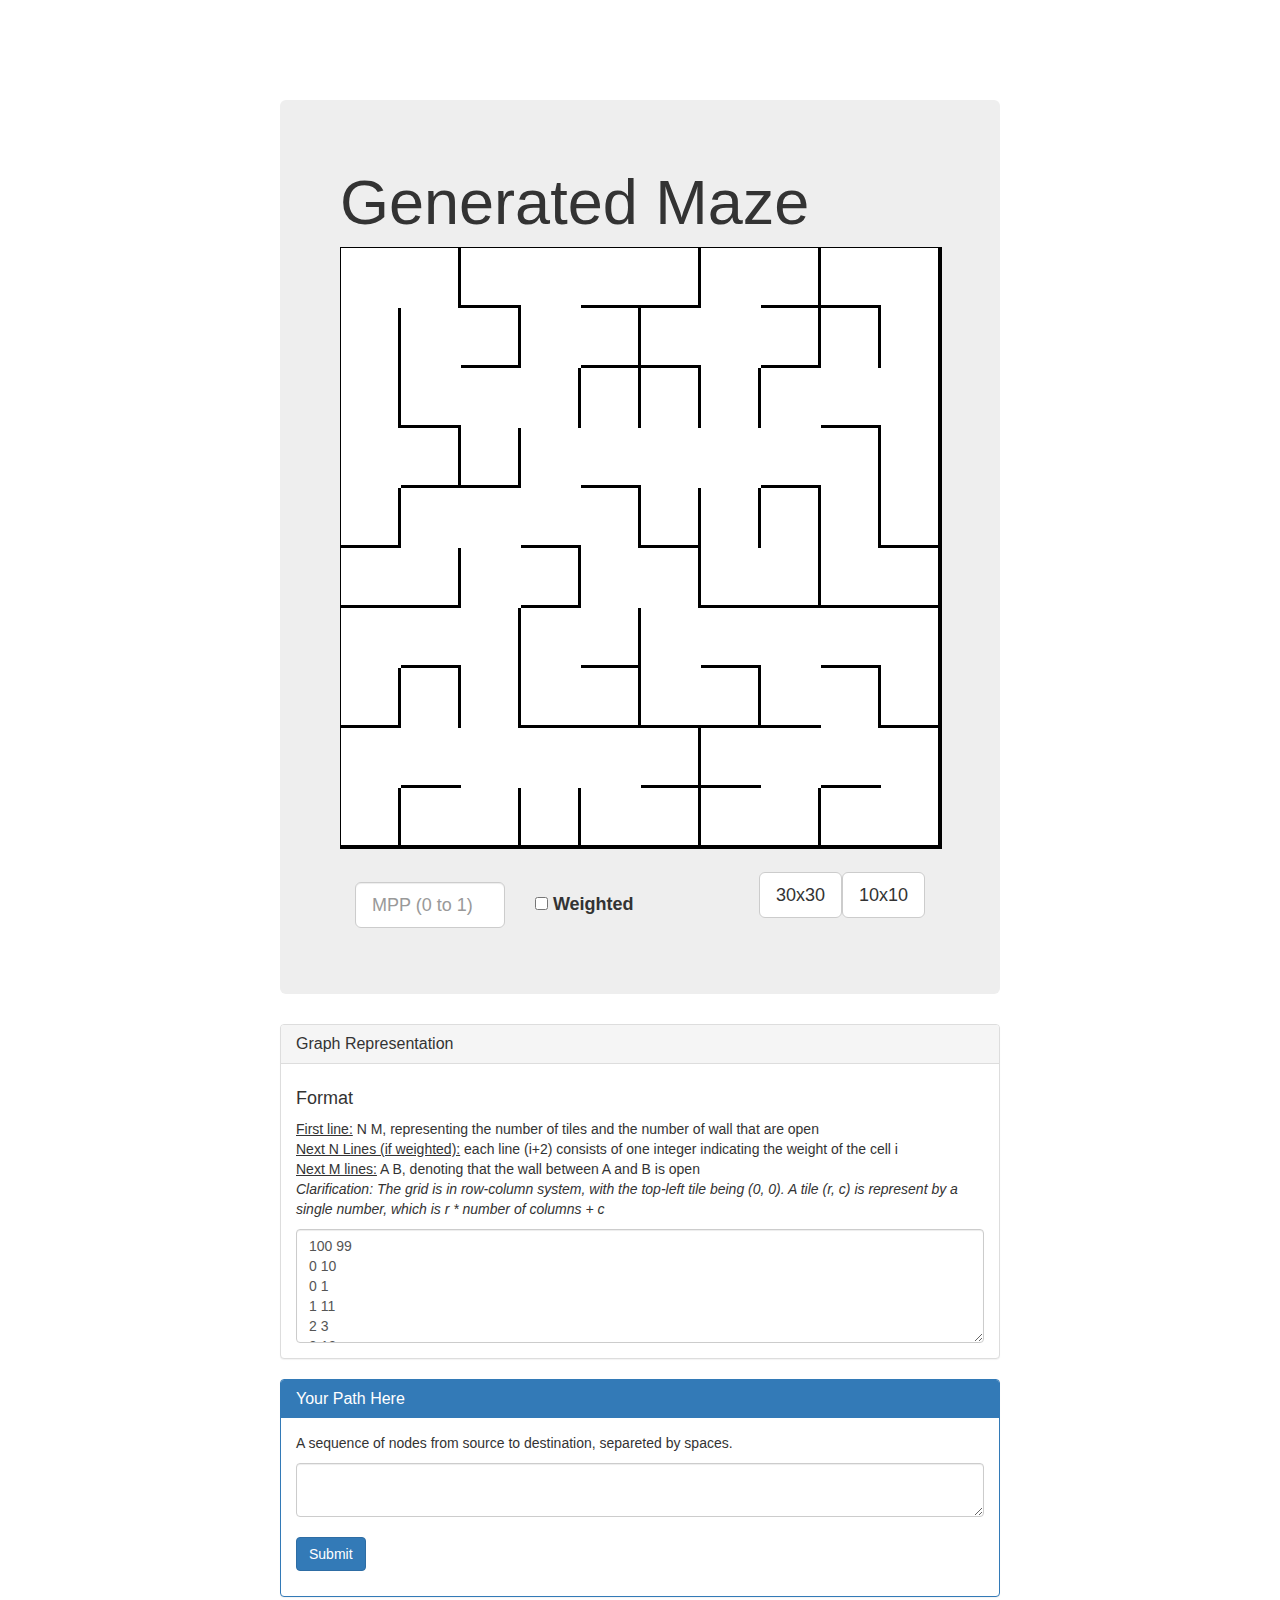
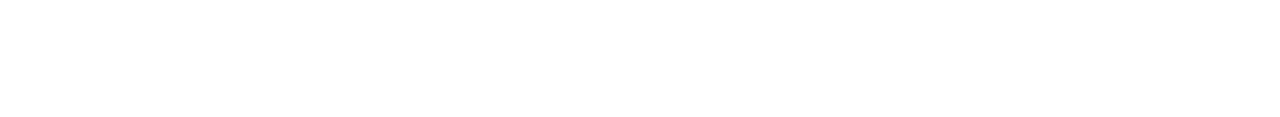
<file: index.html>
<!DOCTYPE html>
<html lang="en">

<link rel="stylesheet" href="https://maxcdn.bootstrapcdn.com/bootstrap/3.3.0/css/bootstrap.min.css">
<link rel="stylesheet" href="webfiles/custom.css">
<script src="http://ajax.googleapis.com/ajax/libs/jquery/1.11.1/jquery.min.js"></script>
<script src="webfiles/maze-generator.js"></script>

<head>
    <title>Solve the Maze</title>
</head>

<body>
<div class="container">

    <!--<nav class="navbar navbar-inverse navbar-fixed-top" role="navigation">-->
          <!--<div class="container">-->
            <!--<div class="navbar-header">-->
              <!--<button type="button" class="navbar-toggle collapsed" data-toggle="collapse" data-target="#navbar" aria-expanded="false" aria-controls="navbar">-->
                <!--<span class="sr-only">Toggle navigation</span>-->
                <!--<span class="icon-bar"></span>-->
                <!--<span class="icon-bar"></span>-->
                <!--<span class="icon-bar"></span>-->
              <!--</button>-->
              <!--<a class="navbar-brand" href="#">Project name</a>-->
            <!--</div>-->
            <!--<div id="navbar" class="collapse navbar-collapse">-->
              <!--<ul class="nav navbar-nav">-->
                <!--<li class="active"><a href="#">Home</a></li>-->
                <!--<li><a href="#about">About</a></li>-->
                <!--<li><a href="#contact">Contact</a></li>-->
              <!--</ul>-->
            <!--</div>[>/.nav-collapse <]-->
          <!--</div>-->
    <!--</nav>-->

    <div class="container main" role="main">
        <div class="jumbotron">
            <h1>Generated Maze</h1>
            <p>
                <canvas id="maze-canvas" class="maze-canvas" width="600" height="600"> 
                </canvas>
            </p>
            <form class="navbar-form">
                <input type="text" id="mpp" class="form-control input-lg" placeholder="MPP (0 to 1)" />
                <label class="checkbox inline input-lg" style="margin: 10px">
                    <input type="checkbox" id="weighted" />
                    Weighted
                </label>
                <div id="generate-10-10" class="btn btn-default btn-lg pull-right">10x10</div>
                <div id="generate-30-30" class="btn btn-default btn-lg pull-right">30x30</div>
            </form>
        </div>

        <div id="feedback-placeholder">
        </div>

        <div class="panel panel-default">
            <div class="panel-heading">
                <h3 class="panel-title">Graph Representation</h3>
            </div>
            <div class="panel-body">
                <p>
                    <h4>Format</h4>
                    <u>First line:</u> N M, representing the number of tiles and the number of wall that are open<br>
                    <u>Next N Lines (if weighted):</u> each line (i+2) consists of one integer indicating the weight of the cell i<br>
                    <u>Next M lines:</u> A B, denoting that the wall between A and B is open<br>
                    <i>Clarification: The grid is in row-column system, with the top-left tile being (0, 0). A tile (r, c) is represent by a single number, which is r * number of columns + c</i>
                </p> 

                    
                <textarea id="graph-rep" class="form-control" rows="5"></textarea> 
            </div>
        </div>
        <div class="panel panel-primary">
            <div class="panel-heading">
                <h3 class="panel-title">Your Path Here</h3>
            </div>
            <div class="panel-body">
                <p>A sequence of nodes from source to destination, separeted by spaces.</p>
                <form>
                    <textarea id="path" class="form-control" rows="2"></textarea> 
                    <p><div id="submit-path" class="btn btn-primary" style="margin-top: 10px">Submit</div></p>
                </form>
            </div>
        </div>
    </div>
</div>
</body>

</html>
</file>
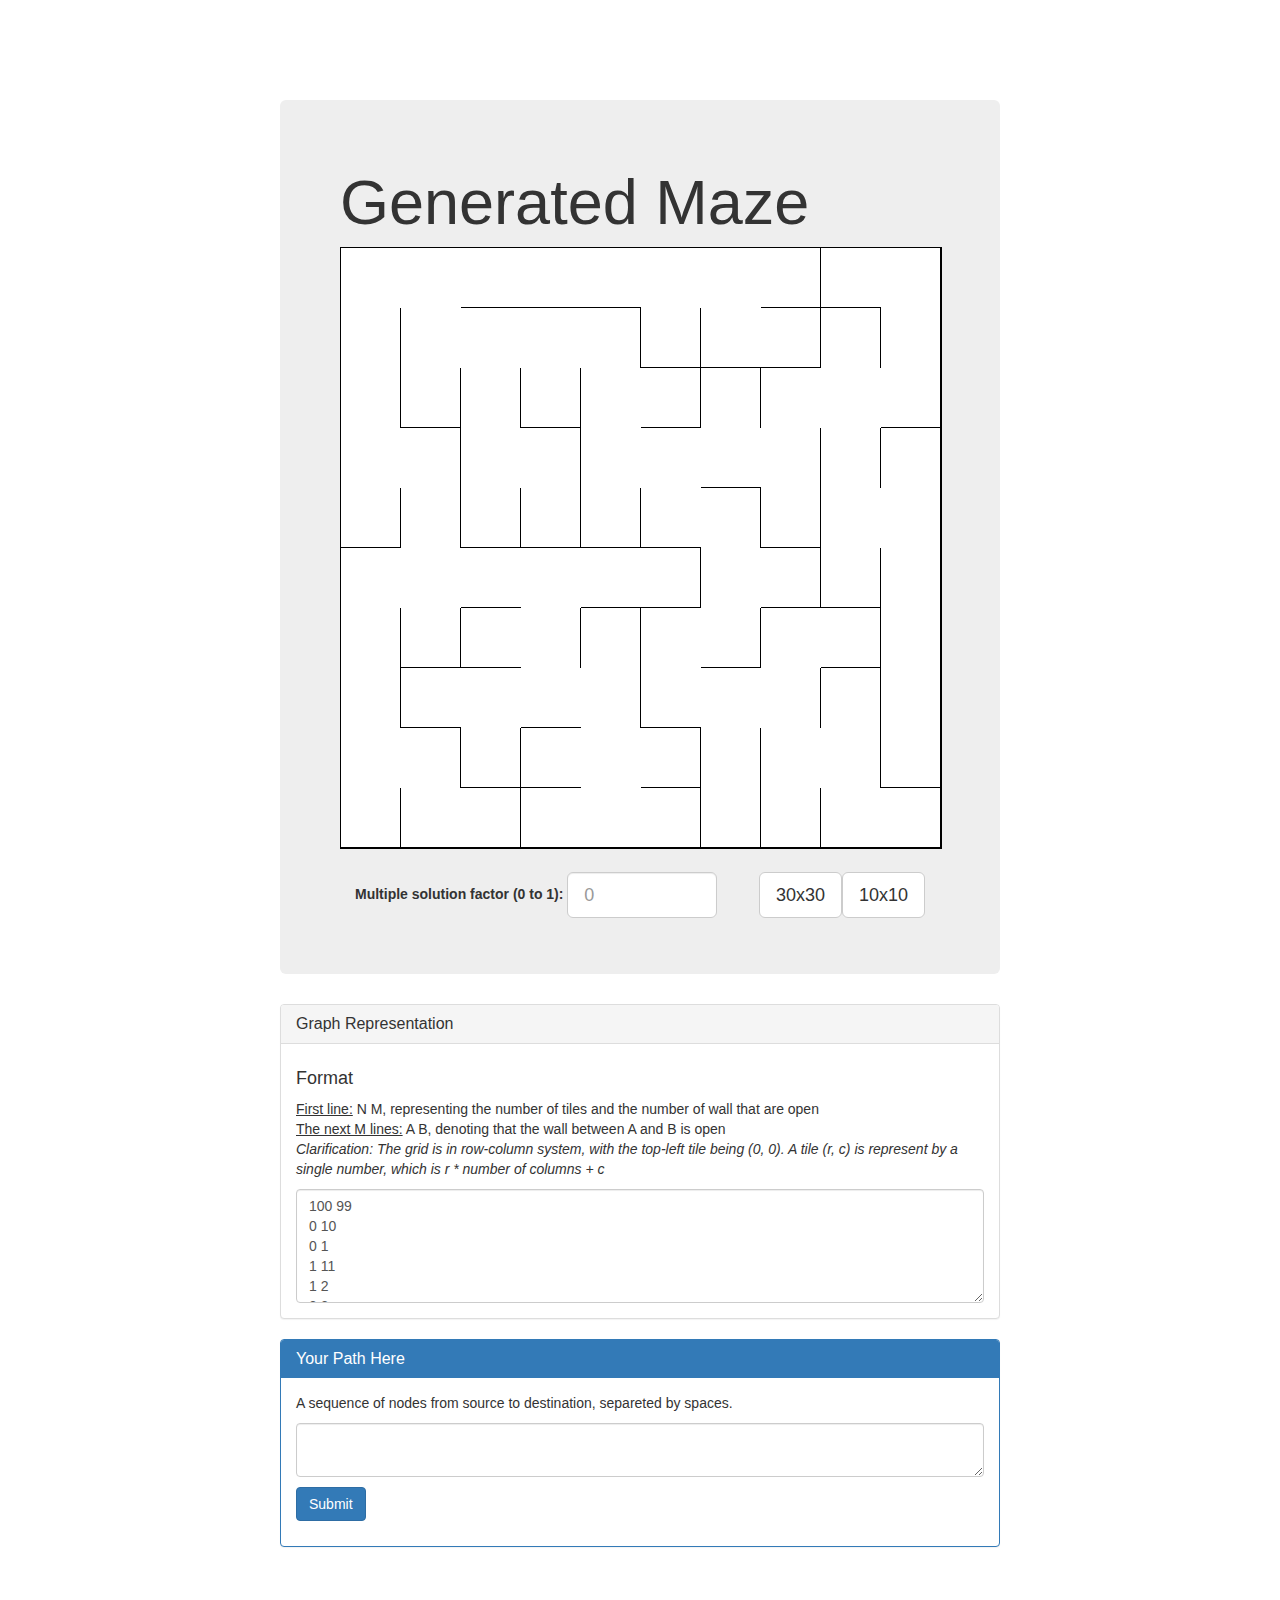
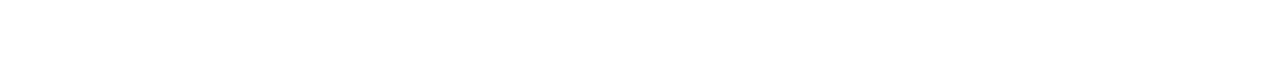
<file: web/index.html>
<!DOCTYPE html>
<html lang="en">

<link rel="stylesheet" href="https://maxcdn.bootstrapcdn.com/bootstrap/3.3.0/css/bootstrap.min.css">
<link rel="stylesheet" href="custom.css">
<script src="http://ajax.googleapis.com/ajax/libs/jquery/1.11.1/jquery.min.js"></script>
<script src="maze-generator.js"></script>

<head>
    <title>Solve the Maze</title>
</head>

<body>
<div class="container">

    <!--<nav class="navbar navbar-inverse navbar-fixed-top" role="navigation">-->
          <!--<div class="container">-->
            <!--<div class="navbar-header">-->
              <!--<button type="button" class="navbar-toggle collapsed" data-toggle="collapse" data-target="#navbar" aria-expanded="false" aria-controls="navbar">-->
                <!--<span class="sr-only">Toggle navigation</span>-->
                <!--<span class="icon-bar"></span>-->
                <!--<span class="icon-bar"></span>-->
                <!--<span class="icon-bar"></span>-->
              <!--</button>-->
              <!--<a class="navbar-brand" href="#">Project name</a>-->
            <!--</div>-->
            <!--<div id="navbar" class="collapse navbar-collapse">-->
              <!--<ul class="nav navbar-nav">-->
                <!--<li class="active"><a href="#">Home</a></li>-->
                <!--<li><a href="#about">About</a></li>-->
                <!--<li><a href="#contact">Contact</a></li>-->
              <!--</ul>-->
            <!--</div>[>/.nav-collapse <]-->
          <!--</div>-->
    <!--</nav>-->

    <div class="container main" role="main">
        <div class="jumbotron">
            <h1>Generated Maze</h1>
            <p>
                <canvas id="maze-canvas" class="maze-canvas" width="600" height="600"> 
                </canvas>
            </p>
            <form class="navbar-form">
                <label for="mpp">Multiple solution factor (0 to 1): </label>
                <input type="text" id="mpp" class="form-control input-lg" placeholder="0" />
                <button id="generate-10-10" class="btn btn-default btn-lg pull-right">10x10</button>
                <button id="generate-30-30" class="btn btn-default btn-lg pull-right">30x30</button>
            </form>
        </div>

        <div id="feedback-placeholder">
        </div>

        <div class="panel panel-default">
            <div class="panel-heading">
                <h3 class="panel-title">Graph Representation</h3>
            </div>
            <div class="panel-body">
                <p>
                    <h4>Format</h4>
                    <u>First line:</u> N M, representing the number of tiles and the number of wall that are open<br>
                    <u>The next M lines:</u> A B, denoting that the wall between A and B is open<br>
                    <i>Clarification: The grid is in row-column system, with the top-left tile being (0, 0). A tile (r, c) is represent by a single number, which is r * number of columns + c</i>
                </p> 

                    
                <textarea id="graph-rep" class="form-control" rows="5"></textarea> 
            </div>
        </div>
        <div class="panel panel-primary">
            <div class="panel-heading">
                <h3 class="panel-title">Your Path Here</h3>
            </div>
            <div class="panel-body">
                <p>A sequence of nodes from source to destination, separeted by spaces.</p>
                <form>
                    <textarea id="path" class="form-control" rows="2"></textarea> 
                    <p><button id="submit-path" class="btn btn-primary" style="margin-top: 10px">Submit</button></p>
                </form>
            </div>
        </div>
    </div>
</div>
</body>

</html>
</file>
<file: webfiles/custom.css>
.main {
    padding: 100px;
    width: 920px;
}

.maze-canvas {
    border: 1px solid #000;
}

#mpp {
    width: 150px;
}
</file>
<file: web/custom.css>
.main {
    padding: 100px;
    width: 920px;
}

.maze-canvas {
    border: 1px solid #000;
}

#mpp {
    width: 150px;
}
</file>
